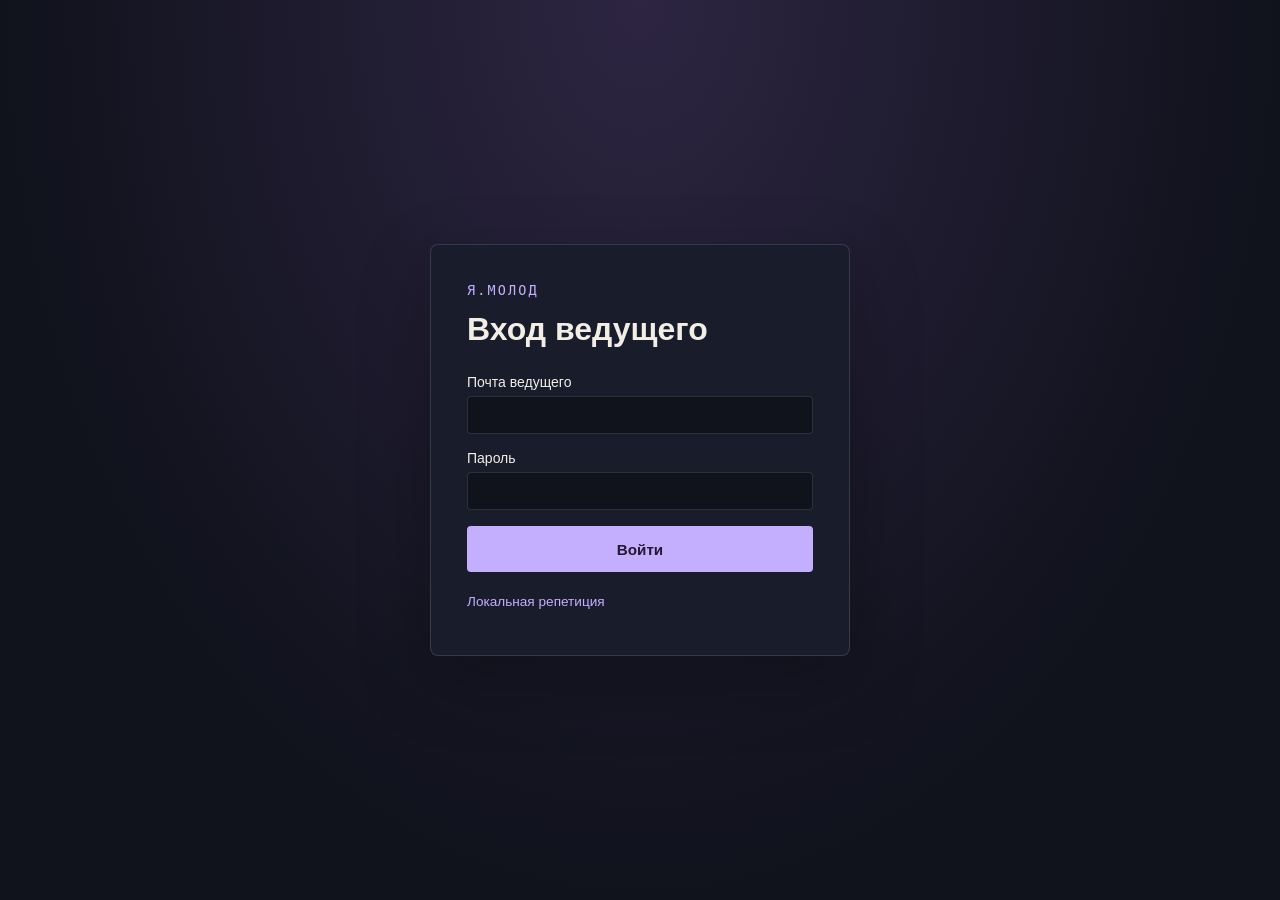
<file: index.html>
<!doctype html>
<html lang="ru">
<head>
  <meta charset="utf-8">
  <meta name="viewport" content="width=device-width, initial-scale=1">
  <meta name="theme-color" content="#10121e">
  <title>Я.МОЛОД — доступ открыт?</title>
  <link rel="icon" href="data:image/svg+xml,%3Csvg xmlns='http://www.w3.org/2000/svg' viewBox='0 0 32 32'%3E%3Crect width='32' height='32' rx='8' fill='%23b6a1f2'/%3E%3Cpath d='M8 8h16v16H8z' fill='%2310121e'/%3E%3Cpath d='M12 12h8v4h-4v4h-4z' fill='%23b6a1f2'/%3E%3C/svg%3E">
  <link rel="stylesheet" href="styles.css">
  <link rel="stylesheet" href="network.css">
</head>
<body>
  <main id="host-entry" class="host-entry">
    <section class="host-entry-card" aria-labelledby="host-entry-title">
      <span class="eyebrow">Я.МОЛОД</span>
      <h1 id="host-entry-title" tabindex="-1">Вход ведущего</h1>
      <form id="host-login">
        <label>Почта ведущего<input id="host-email" type="email" autocomplete="username" required></label>
        <label>Пароль<input id="host-password" type="password" autocomplete="current-password" required></label>
        <button id="host-submit" class="primary-button" type="submit">Войти</button>
      </form>
      <button id="retry-room" class="primary-button" hidden>Повторить подключение</button>
      <p id="entry-status" role="status"></p>
      <button id="rehearse" class="text-button">Локальная репетиция</button>
    </section>
  </main>
  <div id="game-shell" class="game-shell" hidden>
    <header class="topbar">
      <a class="brand" href="./" aria-label="Я.МОЛОД — на старт"><span class="brand-symbol" aria-hidden="true">я</span> Я.МОЛОД<span class="brand-caption">ИНТЕРАКТИВНАЯ НОВЕЛЛА</span></a>
      <div class="tools">
        <span class="key-count" aria-label="Собрано 0 из 5 ключей"><span aria-hidden="true">⚿</span> <b id="key-count">0</b><span id="key-total">/ 5</span></span>
        <button class="icon-button" id="sound" aria-label="Отключить звук" aria-pressed="false" title="Звук">Звук вкл.</button>
        <button class="icon-button" id="fullscreen" title="Полный экран" aria-label="Полный экран">⛶</button>
        <button class="icon-button" id="host-logout" hidden>Выйти</button>
        <button class="icon-button" id="pause" hidden>Пауза</button>
      </div>
    </header>

    <main id="stage" class="stage" aria-label="Игровая сцена">
      <canvas id="world" width="960" height="540" aria-label="Пиксельный город"></canvas>
      <div class="vignette" aria-hidden="true"></div>
      <div id="location-tag" class="location-tag" hidden><span class="tiny-square"></span><span id="location-name"></span></div>

      <section id="start-screen" class="start-screen" aria-label="Начало игры" hidden>
        <div>
          <div class="eyebrow"><span class="tiny-square"></span> ОДИН ГОРОД. НОВАЯ ИСТОРИЯ.</div>
          <h1>ДОСТУП<br><span>ОТКРЫТ?</span></h1>
          <p class="intro">Иногда новый уровень<br>начинается за пределами комнаты.</p>
          <button id="start" class="primary-button" disabled>Начать историю <span aria-hidden="true">↵</span></button>
          <label class="quest-mode">Версия квеста
            <select id="quest-mode"><option value="5">Полная · 5 станций</option><option value="3">Сокращённая · 3 станции</option></select>
          </label>
        </div>
        <section id="room-info" aria-labelledby="room-title" hidden>
          <h2 id="room-title">Подключиться к игре</h2>
          <a id="room-link" target="_blank" rel="noopener" aria-label="Открыть страницу участника"><span id="room-qr" role="img" aria-label="QR-код для подключения к игре"></span></a>
          <p id="room-count" aria-live="polite"></p>
          <button id="copy-room" class="secondary-button">Скопировать ссылку</button>
          <p id="room-status" role="status"></p>
        </section>
      </section>

      <div id="fade" class="fade" aria-hidden="true"></div>
      <section id="title-card" class="title-card" hidden><p id="title-kicker" class="eyebrow"></p><h2 id="title-text"></h2><span class="title-line"></span></section>

      <section id="dialogue" class="dialogue" aria-label="Диалог" hidden>
        <div class="portrait-frame"><canvas id="portrait" width="96" height="96" aria-hidden="true"></canvas></div>
        <div class="dialogue-body"><div class="speaker-line"><h2 id="speaker"></h2><span id="thought-label">МЫСЛИ</span></div><p id="dialogue-text" aria-live="polite"></p></div>
        <button id="next-dialogue" class="advance" aria-label="Следующая реплика"><span id="advance-label">Далее</span> <kbd>ПРОБЕЛ</kbd></button>
      </section>

      <section id="poster" class="poster" hidden aria-label="Афиша квеста">
        <div class="eyebrow">МОЛОДЁЖНЫЙ ЦЕНТР</div><strong>Я.МОЛОД</strong><div class="poster-door" aria-hidden="true">?</div><h2 id="poster-quest">ПЯТЬ КЛЮЧЕЙ.<br>ШЕСТАЯ ДВЕРЬ.</h2><p>Пройди квест. Узнай, что внутри.</p><span class="poster-stamp">СЕГОДНЯ / ВХОД СВОБОДНЫЙ</span>
      </section>
      <section id="quest-doors" class="quest-doors" aria-label="Двери и ячейки для ключей" hidden></section>
      <section id="key-award" class="title-card" role="status" hidden>
        <span class="award-icon" aria-hidden="true">⚿</span><h2>Первый ключ получен</h2>
      </section>
      <section id="station-task" class="vote-screen station-task" aria-labelledby="station-task-title" hidden>
        <h2 id="station-task-title"></h2><p id="station-task-description"></p>
        <output id="station-task-timer" aria-label="Оставшееся время"></output>
        <div id="rehearsal-task" hidden></div>
        <button id="station-task-next" class="primary-button" hidden>Продолжить <kbd>ПРОБЕЛ</kbd></button>
      </section>

      <section id="chat" class="chat" aria-label="Переписка с Соней" hidden>
        <header class="chat-header"><span class="chat-avatar">С</span><div><b>Соня</b><small>В сети</small></div><span class="chat-menu" aria-hidden="true">···</span></header>
        <div class="chat-date">Сегодня</div><div id="chat-messages" class="chat-messages" aria-live="polite"></div>
        <button id="next-chat" class="chat-next">Продолжить <kbd>ПРОБЕЛ</kbd></button>
      </section>

      <section id="vote" class="vote-screen" aria-label="Прими решение" hidden>
        <span class="eyebrow">ПЕРВЫЙ ВЫБОР</span><h2>Прими решение</h2>
        <div class="vote-clock"><span id="vote-seconds">30</span><span class="vote-unit">СЕКУНД</span></div><div class="vote-track"><div id="vote-progress"></div></div>
        <p id="vote-hint" class="vote-hint" role="status"></p>
        <fieldset id="vote-controls" aria-label="Управление выбором" hidden>
          <button class="secondary-button" data-choice="accept" aria-pressed="false">А · Пойти с Соней</button>
          <button class="secondary-button" data-choice="decline" aria-pressed="false">Б · Отправиться домой</button>
          <button id="vote-finish" class="secondary-button">Завершить отсчёт</button>
        </fieldset>
        <button id="vote-next" class="primary-button" hidden>Продолжить <kbd>ПРОБЕЛ</kbd></button>
      </section>

      <section id="ending" class="ending" hidden><div class="eyebrow">МЕДИАЛАБ ПРОЙДЕН</div><h2>Первый ключ<br><em>у вас.</em></h2><p id="ending-station"></p><button id="replay" class="primary-button">Пройти ещё раз</button></section>
      <div id="pause-overlay" class="pause-overlay" hidden><span>ПАУЗА</span><p>История подождёт.</p><button id="resume" class="secondary-button">Продолжить</button></div>
      <p id="network-status" role="status" hidden></p>
      <div id="error" class="error-panel" role="alert" hidden><h2>Не удалось продолжить историю</h2><p id="error-message"></p><button id="error-reload" class="secondary-button">На старт</button></div>
    </main>

    <footer class="footer"><div><span class="chapter-index" id="chapter-index">00</span><span id="chapter-name">ДО НАЧАЛА ИСТОРИИ</span></div><span id="control-hint">Новая история ближе, чем кажется</span><span class="footer-mark">ДОСТУП ОТКРЫТ?</span></footer>
  </div>

  <noscript>Для игры необходим JavaScript. Включите его в настройках браузера.</noscript>
  <script type="module" src="src/main.js"></script>
</body>
</html>
</file>
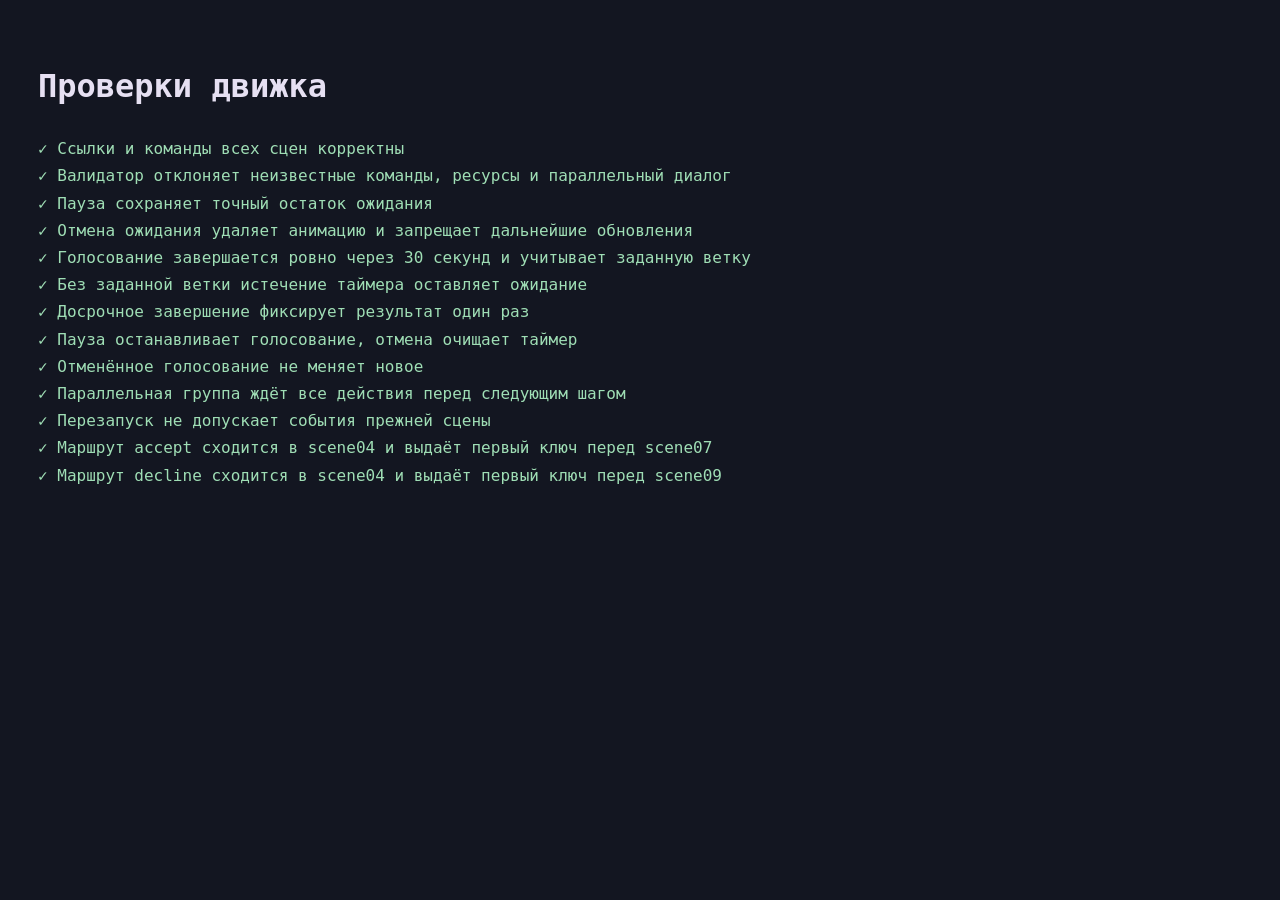
<file: tests/index.html>
<!doctype html><html lang="ru"><meta charset="utf-8"><title>Проверки движка</title><style>body{background:#131621;color:#e6e0f2;font:16px monospace;padding:30px;line-height:1.7}.pass{color:#9fdeb5}.fail{color:#ff9b97}</style><h1>Проверки движка</h1><div id="results"></div><script type="module" src="engine.test.js"></script></html>
</file>
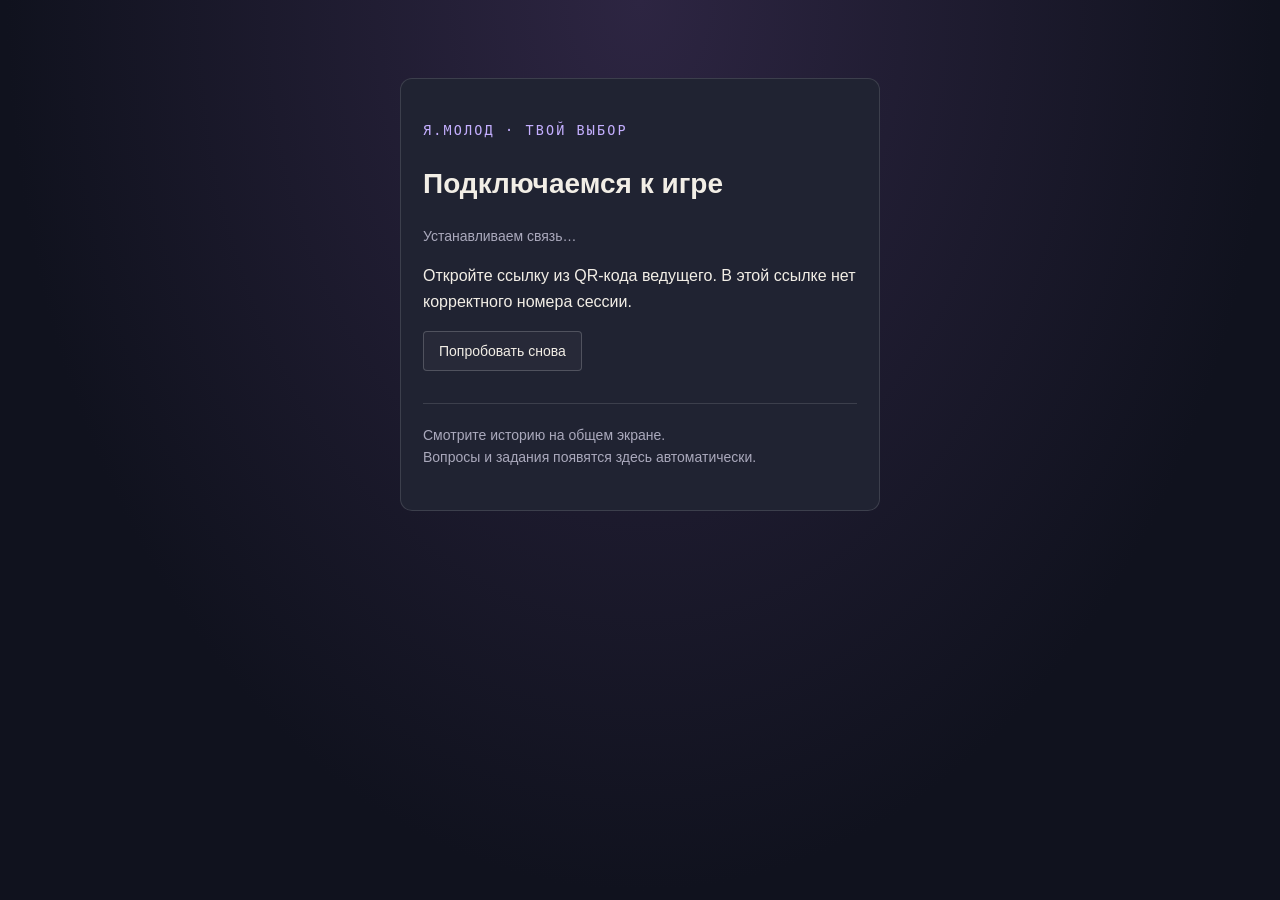
<file: join.html>
<!doctype html>
<html lang="ru">
<head>
  <meta charset="utf-8">
  <meta name="viewport" content="width=device-width, initial-scale=1">
  <meta name="theme-color" content="#10121e">
  <title>Я.МОЛОД — участник</title>
  <link rel="icon" href="data:,">
  <link rel="stylesheet" href="styles.css">
  <link rel="stylesheet" href="network.css">
</head>
<body class="participant-page">
  <main class="participant-card">
    <p class="eyebrow">Я.МОЛОД · ТВОЙ ВЫБОР</p>
    <h1 id="participant-title">Подключаемся к игре</h1>
    <p id="connection-status" role="status">Устанавливаем связь…</p>
    <section id="participant-quest" aria-label="Прогресс команды" hidden>
      <p class="eyebrow">Прогресс команды</p><strong id="participant-progress"></strong>
      <p id="participant-station"></p>
    </section>
    <section id="participant-poll" hidden>
      <p id="participant-timer" class="participant-timer"></p>
      <div id="participant-options" class="participant-options"></div>
    </section>
    <section id="participant-task" aria-label="Мини-игра" hidden>
      <output id="participant-task-timer" aria-label="Оставшееся время"></output>
      <div id="participant-editor"></div>
    </section>
    <p id="participant-status" role="status" aria-live="polite"></p>
    <button id="join-retry" class="secondary-button" hidden>Попробовать снова</button>
    <p class="participant-note">Смотрите историю на общем экране.<br>Вопросы и задания появятся здесь автоматически.</p>
  </main>
  <noscript>Для участия включите JavaScript.</noscript>
  <script type="module" src="src/participant.js"></script>
</body>
</html>
</file>
<file: styles.css>
@font-face{font-family:LocalMono;src:local("Cascadia Code"),local("Consolas");font-display:swap}
:root{color-scheme:dark;--bg:#10121c;--panel:#191c2b;--text:#f2eee6;--muted:#aaa9bc;--accent:#c4afff;--orange:#efb078;--border:#ffffff20;font-family:Arial,Helvetica,sans-serif;font-size:16px}
*{box-sizing:border-box}body{margin:0;background:var(--bg);color:var(--text)}button,a{-webkit-tap-highlight-color:transparent}button{font:inherit;color:inherit;cursor:pointer}button:disabled{cursor:default;opacity:.4}button:focus-visible,a:focus-visible{outline:3px solid var(--orange);outline-offset:4px}button{transition:background .16s,border-color .16s,transform .16s}button:hover:not(:disabled){filter:brightness(1.13)}[hidden]{display:none!important}kbd{font-family:LocalMono,monospace;font-size:.7rem;letter-spacing:.05em;border:1px solid #ffffff30;border-radius:4px;padding:4px 6px;color:var(--muted)}
.game-shell{min-height:100dvh;display:flex;flex-direction:column;align-items:center;padding:0 32px}.topbar{width:100%;height:76px;flex:none;display:flex;align-items:center;justify-content:space-between;gap:16px}.brand{font-size:1.1rem;font-weight:900;letter-spacing:.04em;display:flex;align-items:center;gap:10px;text-decoration:none;color:var(--text)}.brand-symbol{background:var(--accent);color:var(--bg);width:29px;height:29px;display:grid;place-items:center;font-size:1.5rem;border-radius:5px;line-height:1}.brand-caption{font-family:LocalMono,monospace;font-weight:400;color:var(--muted);font-size:.65rem;letter-spacing:.13em;margin-left:20px}.tools{display:flex;align-items:center;gap:8px}.key-count{display:flex;align-items:center;gap:9px;margin-right:20px;font-size:.85rem}.key-count>span:first-child{color:var(--orange);font-size:1.8rem}.key-count>span:last-child{color:var(--muted)}.icon-button{background:transparent;border:1px solid transparent;border-radius:6px;padding:8px 10px;color:#d0cbdc;font-size:.85rem}.icon-button:hover{background:#ffffff0a;border-color:var(--border)}#fullscreen{font-size:1.3rem;padding:3px 10px}
.stage{position:relative;width:min(100%,calc((100dvh - 132px)*16/9));aspect-ratio:16/9;flex:none;margin:auto 0;isolation:isolate;overflow:hidden;background:#191c2c;border:1px solid #ffffff14;box-shadow:0 24px 70px #0004;container-type:inline-size}#world{display:block;width:100%;height:100%;image-rendering:pixelated}.vignette{position:absolute;inset:0;pointer-events:none;background:radial-gradient(ellipse at 55% 40%,transparent 30%,#0b0c1940 100%);z-index:1}.location-tag{position:absolute;left:3%;top:5%;padding:10px 14px;background:#141725d9;display:flex;align-items:center;gap:9px;font-family:LocalMono,monospace;font-size:clamp(.7rem,1.1cqw,.95rem);letter-spacing:.07em;z-index:2;border:1px solid #ffffff15}.tiny-square{display:inline-block;background:var(--orange);width:6px;height:6px;flex-shrink:0}.eyebrow{font-family:LocalMono,monospace;font-size:clamp(.65rem,1.05cqw,.85rem);letter-spacing:.16em;font-weight:400;color:var(--accent)}
.start-screen{position:absolute;inset:0;z-index:3;padding:7% 6%;background:linear-gradient(90deg,#131725ed 0%,#151828c9 35%,#15182822 75%)}.start-screen .eyebrow{display:flex;align-items:center;gap:10px;color:#d4c6ef}.start-screen h1{font-size:clamp(2rem,7.4cqw,7.2rem);letter-spacing:-.055em;line-height:1.03;margin:5% 0 3%;font-weight:900}.start-screen h1 span{color:var(--accent)}.intro{font-size:clamp(.8rem,1.55cqw,1.3rem);line-height:1.6;color:#c4c3d2;margin:0 0 4%}.primary-button{border:0;background:var(--accent);color:#211a33;min-height:46px;padding:14px 22px;font-size:.95rem;font-weight:700;border-radius:4px;display:inline-flex;justify-content:center;align-items:center;gap:32px}.primary-button:hover{background:#d1c0ff;transform:translateY(-1px)}.primary-button span{font-size:1.3rem}.start-footnote{margin-top:16px;font-size:clamp(.65rem,.95cqw,.8rem);color:#aaa5bc}.edition{position:absolute;right:4%;bottom:6%;font-family:LocalMono,monospace;font-size:.75rem;letter-spacing:.14em}.edition span{color:var(--orange);margin:0 8px}.fade{position:absolute;inset:0;background:#0d1019;opacity:0;pointer-events:none;z-index:5}.title-card{position:absolute;inset:0;z-index:6;display:flex;align-items:center;justify-content:center;flex-direction:column;background:#0d1019}.title-card h2{font-size:clamp(1.4rem,3.8cqw,3rem);font-weight:500;margin:20px;text-align:center}.title-line{width:48px;height:3px;background:var(--orange);margin-top:20px}
.dialogue{position:absolute;left:3%;right:3%;bottom:5%;z-index:8;display:flex;min-height:26%;background:#171a29f5;border:1px solid #9d8fc05c;box-shadow:0 8px 32px #0005;padding:2%;gap:2%;border-radius:5px}.portrait-frame{width:10%;aspect-ratio:1;align-self:flex-start;border:1px solid #ffffff14;background:#37324c;flex-shrink:0;image-rendering:pixelated}.portrait-frame canvas{width:100%;height:100%;display:block}.dialogue-body{padding:0 0 22px;flex:1}.speaker-line{display:flex;align-items:center;gap:15px;margin-bottom:10px}.speaker-line h2{font-size:clamp(.8rem,1.5cqw,1.2rem);margin:0;color:var(--accent)}#thought-label{font-size:.6rem;font-family:LocalMono,monospace;letter-spacing:.14em;color:#a9a2b8}#dialogue-text{margin:0;font-size:clamp(.8rem,1.65cqw,1.4rem);line-height:1.5;max-width:98%;white-space:pre-line}.advance{position:absolute;right:2%;bottom:10px;border:0;background:transparent;color:var(--muted);font-size:.7rem;display:flex;align-items:center;gap:12px}.advance:hover{color:white}.advance kbd{font-size:.6rem}
.poster{position:absolute;z-index:4;right:9%;top:8%;width:27%;padding:3%;background:#c3b0f2;color:#251b39;border:5px solid #211a30;transform:rotate(3deg);box-shadow:12px 12px #1118}.poster .eyebrow{color:#44365d;font-size:.65rem;letter-spacing:.08em}.poster strong{font-size:clamp(1rem,3cqw,2.6rem);display:block;margin-top:8px;letter-spacing:-.05em}.poster h2{font-size:clamp(.85rem,1.8cqw,1.7rem);line-height:1.1}.poster p{font-size:clamp(.6rem,1cqw,.85rem)}.poster-door{width:36%;height:70px;background:#342545;color:#f4b96f;display:grid;place-items:center;font-size:2.8rem;margin:15px auto;border:6px solid #66517c;box-shadow:6px 6px #a086cd}.poster-stamp{font-family:LocalMono,monospace;font-size:.55rem;border-top:1px solid #33224455;padding-top:10px;display:block}
.chat{position:absolute;z-index:9;top:5%;bottom:5%;left:28%;width:44%;background:#20232e;border:1px solid #ffffff25;border-radius:12px;box-shadow:0 15px 70px #0009;display:flex;flex-direction:column;padding:2%}.chat-header{display:flex;align-items:center;gap:10px;border-bottom:1px solid #ffffff15;padding-bottom:12px}.chat-avatar{display:grid;place-items:center;background:#66538c;border-radius:50%;width:35px;height:35px}.chat-header b{font-size:.95rem}.chat-header small{display:block;color:#aeb3c3;font-size:.65rem;margin-top:3px}.chat-menu{margin-left:auto}.chat-date{font-size:.65rem;color:#aeb3c3;text-align:center;padding:12px}.chat-messages{overflow:auto;display:flex;flex-direction:column;gap:8px;flex:1;scrollbar-width:thin}.bubble{background:#353949;border-radius:10px;padding:10px 12px;max-width:92%;align-self:flex-start;font-size:clamp(.7rem,1.15cqw,1rem);line-height:1.4}.bubble.self{background:#55487e;align-self:flex-end}.bubble canvas{display:block;width:100%;max-width:270px;image-rendering:pixelated;margin-top:8px}.chat-next{border:0;background:transparent;text-align:right;padding:12px 0 0;font-size:.7rem;color:var(--muted)}.chat-next kbd{font-size:.55rem;margin-left:5px}
.vote-screen{position:absolute;inset:0;z-index:9;background:#10131bd9;display:flex;align-items:center;justify-content:center;flex-direction:column;backdrop-filter:blur(2px)}.vote-screen h2{font-size:clamp(1.6rem,4.6cqw,4rem);margin:18px 0 10px;font-weight:500;letter-spacing:-.04em}.vote-screen>p{color:#bbb5cd;font-size:clamp(.7rem,1.2cqw,1rem)}.vote-clock{display:flex;align-items:center;flex-direction:column;margin:20px 0 15px}#vote-seconds{font-family:LocalMono,monospace;font-size:clamp(2.4rem,7cqw,6rem);color:var(--accent);line-height:1}.vote-unit{font-family:LocalMono,monospace;font-size:.6rem;letter-spacing:.2em;color:var(--muted);margin-top:10px}.vote-track{height:3px;width:26%;background:#ffffff20}#vote-progress{height:100%;width:100%;background:var(--accent)}.vote-hint{min-height:1.5em;margin-top:20px!important}.ending{position:absolute;inset:0;z-index:8;padding:8%;background:linear-gradient(90deg,#101522ed,#101522b0 50%,#10152211)}.ending h2{font-size:clamp(2rem,5.8cqw,5rem);letter-spacing:-.04em;line-height:1.1;margin:24px 0}.ending em{font-style:normal;color:var(--accent)}.ending p{color:#c4c3d2;font-size:clamp(.8rem,1.5cqw,1.2rem);line-height:1.6}.ending-note{display:block;color:var(--muted);font-size:.75rem;margin:20px 0}.pause-overlay{position:absolute;inset:0;z-index:12;background:#11131cdd;display:flex;align-items:center;justify-content:center;flex-direction:column;backdrop-filter:blur(4px)}.pause-overlay>span{letter-spacing:.25em;font-size:2rem;color:var(--accent)}.pause-overlay>p{color:var(--muted)}.error-panel{position:absolute;z-index:20;inset:15%;background:#261f2c;border:1px solid #ec958e;padding:30px}.error-panel p{overflow-wrap:anywhere}
.footer{height:56px;width:100%;display:flex;align-items:center;justify-content:space-between;flex:none;font-family:LocalMono,monospace;font-size:.65rem;letter-spacing:.08em;color:#918b9e;gap:12px}.footer>div{display:flex;align-items:center;gap:12px}.chapter-index{border:1px solid #ffffff20;padding:4px 6px;color:var(--accent);font-size:.65rem}.footer-mark{font-size:.6rem;color:#777286}.secondary-button{background:#ffffff08;border:1px solid #ffffff30;border-radius:4px;padding:11px 15px;font-size:.85rem}.text-button{border:0;background:none;color:var(--accent);padding:10px 0;font-size:.85rem}
@media(min-width:1800px){.game-shell{padding:0 48px}.topbar{height:90px}.footer{height:64px}.stage{width:min(100%,calc((100dvh - 154px)*16/9))}}
@media(max-width:800px){.game-shell{padding:0 12px}.topbar{height:60px}.brand-caption,.footer-mark{display:none}.key-count{margin-right:4px}.tools{gap:0}.icon-button{padding:7px;font-size:.7rem}.brand{font-size:.9rem}.stage{width:min(100%,calc((100dvh - 104px)*16/9))}.footer{height:44px;font-size:.5rem}.start-screen{padding:5%}.start-screen h1{margin:4% 0 3%}.start-footnote,.edition{display:none}.primary-button{min-height:34px;padding:10px 14px;font-size:.75rem}.intro{margin-bottom:3%}.dialogue{bottom:3%;min-height:29%;padding:2%}.dialogue-body{padding-bottom:18px}.speaker-line{margin-bottom:5px}.advance{bottom:5px;font-size:.6rem}.advance kbd{font-size:.5rem}.chat{left:20%;width:60%;padding:2%}.chat-header{padding-bottom:6px}.chat-date{padding:5px}.bubble{padding:6px 9px}.bubble canvas{max-width:180px}.poster{width:29%;padding:2%;right:6%}.poster-door{height:45px;margin:8px auto;font-size:1.8rem}.poster-stamp{font-size:.4rem}.vote-clock{margin:8px}.vote-screen h2{margin:10px 0 0}.vote-hint{margin-top:10px!important}.ending{padding:5%}.ending h2{margin:14px 0}.ending-note{margin:10px 0;font-size:.6rem}}
@media(max-width:550px) and (orientation:portrait){.brand-symbol{display:none}.tools .key-count{display:none}.game-shell{justify-content:center}.stage{width:100%;aspect-ratio:3/4}.stage #world{height:100%;object-fit:cover}.start-screen{padding:15% 7%;background:linear-gradient(90deg,#131725ee,#15182870)}.start-screen h1{font-size:13cqw;margin:12% 0 7%}.eyebrow{font-size:.6rem}.intro{font-size:4cqw;margin-bottom:10%}.start-footnote{display:block;font-size:.6rem}.dialogue{bottom:3%;min-height:34%;padding:4%}.portrait-frame{width:17%}.dialogue-body{padding-bottom:25px}#dialogue-text{font-size:3.8cqw}.speaker-line h2{font-size:3.8cqw}#thought-label{font-size:.45rem}.speaker-line{gap:6px}.chat{left:5%;width:90%;top:6%;bottom:6%;padding:5%}.bubble{font-size:.8rem}.poster{width:60%;right:15%;top:12%;padding:6%}.poster h2{font-size:1.3rem}.poster strong{font-size:2rem}.poster-door{height:70px}.poster p{font-size:.7rem}.vote-screen h2{font-size:8cqw}.vote-screen>p{text-align:center;max-width:80%}#vote-seconds{font-size:20cqw}.vote-clock{margin:24px}.vote-track{width:50%}.ending{padding:15% 8%;background:#101522ce}.ending h2{font-size:12cqw}.ending p{font-size:1rem}.ending-note{margin:25px 0}.footer #control-hint{display:none}.location-tag{max-width:90%;font-size:.6rem}.title-card h2{font-size:1.6rem}}
/* Narrative and interactive text remains readable on projection and narrow screens. */
.bubble{font-size:clamp(1rem,1.25cqw,1.1rem)}
.chat{left:24%;width:52%}
.chat-header b{font-size:1rem}
.chat-header small,.chat-next{font-size:.875rem}
.speaker-line h2{font-size:clamp(1rem,1.5cqw,1.2rem)}
.location-tag{font-size:clamp(.875rem,1.1cqw,.95rem)}
.poster p{font-size:.875rem}.secondary-button,.icon-button{font-size:.875rem}
@media(max-width:800px){.chat{left:15%;width:70%}.location-tag{font-size:.75rem}}
@media(max-width:550px) and (orientation:portrait){.chat{left:5%;width:90%}.bubble{font-size:1rem}#dialogue-text{font-size:1rem}.speaker-line h2{font-size:1rem}.tools .icon-button{font-size:.75rem}.location-tag{font-size:.75rem}}
@media(prefers-reduced-motion:reduce){button{transition:none}}
.vote-screen{padding:12px;overflow:auto;justify-content:safe center;text-align:center}
.quest-mode{display:flex;align-items:center;flex-wrap:wrap;gap:6px 10px;margin-top:12px;color:var(--muted);font-size:.8rem}
.quest-mode select{background:var(--panel);color:var(--text);border:1px solid var(--border);border-radius:4px;padding:7px;font:inherit}
.quest-doors{position:absolute;z-index:7;inset:14% 8% auto;display:flex;justify-content:center;gap:clamp(4px,1.7cqw,20px);padding:2%;border:1px solid var(--border);border-radius:6px;background:#171a29ed}
.quest-slot{width:min(13cqw,104px);min-width:0;display:grid;justify-items:center;gap:clamp(4px,1cqw,12px);color:var(--accent)}
.quest-door{width:100%;aspect-ratio:2/3;display:grid;place-items:center;border:clamp(2px,.5cqw,6px) solid #8171a4;border-bottom-width:2px;background:#332849;font-size:clamp(1rem,3.5cqw,3rem)}
.quest-socket{width:66%;text-align:center;border:1px solid #a68ac26b;border-radius:5px;background:#231f31;font-size:clamp(.8rem,2cqw,1.6rem)}
.quest-slot.secret .quest-door{color:#ead0a2;background:#241d34;border-color:#66577e;box-shadow:0 0 12px #af91ed46}
.quest-doors[data-highlight=all] .quest-slot:not(.secret){animation:door-glow .65s ease both;animation-delay:calc(var(--door-index)*.16s)}
.quest-doors[data-highlight=secret] .secret{animation:door-glow .85s ease;color:var(--orange)}
.award-icon{display:grid;place-items:center;width:clamp(64px,16cqw,160px);aspect-ratio:1;border:2px solid #efb07884;border-radius:50%;font-size:clamp(2.6rem,10cqw,7rem);color:var(--orange);background:#2c213e;box-shadow:0 0 42px #efb0784d;animation:award-in .55s ease-out both}
@keyframes door-glow{50%{filter:brightness(1.8) drop-shadow(0 0 10px #c4afff)}}
@keyframes award-in{from{opacity:0;transform:scale(.58) translateY(18px)}to{opacity:1;transform:scale(1) translateY(0)}}
.station-task{justify-content:safe center;gap:8px}
.station-task:has(#rehearsal-task:not([hidden])){justify-content:flex-start}
#station-task-timer,#participant-task-timer{font-variant-numeric:tabular-nums;font-size:clamp(1.25rem,4cqw,3rem);color:var(--accent)}
#rehearsal-task{width:min(100%,540px);text-align:left}
@media(prefers-reduced-motion:reduce){.quest-slot,.award-icon{animation:none!important}}
#vote-controls{display:flex;justify-content:center;flex-wrap:wrap;gap:8px;border:0;margin:0;padding:0;min-width:0;max-width:100%}
#vote-controls button[aria-pressed=true]{border-color:var(--accent);background:#b89af71a}
#network-status{position:absolute;z-index:13;bottom:3%;left:4%;right:4%;margin:0;padding:8px 12px;background:var(--panel);border:1px solid var(--border);text-align:center;font-size:.8rem}
@container(max-width:600px){
  .vote-screen h2{margin:6px 0 0}
  .vote-screen .vote-clock{margin:8px 0}
  #vote-seconds{font-size:clamp(2rem,9cqw,3rem)}
  .vote-hint{margin:8px 0!important}
  #vote-controls button{padding:7px 9px;font-size:.75rem}
}
</file>
<file: network.css>
.host-entry{min-height:100dvh;display:grid;place-items:center;padding:24px 16px;background:radial-gradient(ellipse at top,#2d2542,var(--bg) 70%)}
.host-entry-card{width:min(100%,420px);padding:clamp(20px,6vw,36px);background:var(--panel);border:1px solid var(--border);border-radius:8px;box-shadow:0 24px 70px #0004}
.host-entry-card h1{margin:12px 0 26px;font-size:clamp(1.6rem,6vw,2rem)}
.host-entry-card label{display:block;font-size:.875rem;margin:0 0 16px}
.host-entry-card input{display:block;width:100%;margin-top:6px;padding:10px;background:var(--bg);color:var(--text);border:1px solid var(--border);border-radius:4px;font:inherit}
.host-entry-card input:focus-visible{outline:2px solid var(--accent);outline-offset:2px}
.host-entry-card .primary-button{width:100%}
#entry-status,#room-status{font-size:.8rem;line-height:1.4;color:var(--muted)}
#entry-status:empty,#room-status:empty{display:none}
#rehearse{margin-top:12px}
.start-screen:has(#room-info:not([hidden])){display:grid;grid-template-columns:minmax(0,1fr) auto;align-items:center;gap:3%;padding-top:0;padding-right:0;padding-bottom:clamp(8px,2cqw,24px);overflow:auto}
#room-info{text-align:center;align-self:start;justify-self:end;color:var(--text);background:#171a29f5;border:1px solid var(--border);border-radius:8px 0 8px 8px;padding:clamp(8px,1.5cqw,18px);width:clamp(118px,24cqw,286px)}
#room-title{font-size:clamp(.8rem,2cqw,1.2rem);margin:0 0 8px}
#room-link{display:block;margin:auto;width:min(100%,250px)}
#room-qr{display:block;background:white;border-radius:4px;overflow:hidden}
#room-qr svg{display:block;width:100%;height:auto}
#room-count{font-size:.8rem;color:var(--muted);margin:8px 0}
#room-status{margin:6px 0 0;max-width:26ch}
@container(max-width:700px){#copy-room{font-size:.7rem;padding:6px 8px}}
@media(max-width:550px) and (orientation:portrait){
  .start-screen:has(#room-info:not([hidden])) h1{font-size:9cqw;margin:8% 0 4%}
  .start-screen:has(#room-info:not([hidden])) .intro{font-size:.8rem;margin-bottom:4%}
  .start-screen:has(#room-info:not([hidden])) .start-footnote{margin-top:8px}
  #room-info{width:clamp(112px,36cqw,170px)}
}
.participant-page{display:block;min-height:100dvh;height:auto;overflow:auto;padding:24px 16px;background:radial-gradient(ellipse at top,#2d2542,#10121e 70%)}
.participant-card{width:min(100%,480px);margin:6vh auto;padding:28px 22px;background:#202332;border:1px solid var(--border);border-radius:12px}
.participant-card h1{font-size:1.75rem;line-height:1.25;margin:24px 0}
.participant-card p{line-height:1.6}
#connection-status,.participant-note{color:var(--muted);font-size:.875rem}
.participant-options button{display:block;width:100%;text-align:left;min-height:64px;margin:14px 0;padding:18px;border:1px solid var(--border);border-radius:6px;background:#ffffff08;font:inherit}
.participant-options button[aria-pressed=true]{border-color:var(--accent);background:#b89af725}
.participant-timer{font-size:1.5rem;color:var(--accent);font-variant-numeric:tabular-nums}
.participant-note{margin-top:32px;border-top:1px solid var(--border);padding-top:20px}
#participant-status{min-height:3em}
#participant-quest{padding:12px 16px;border:1px solid var(--border);border-radius:8px;background:#161a2b}
#participant-quest .eyebrow{margin:0 0 6px}
#participant-progress{font-size:1.75rem;color:var(--accent)}
#participant-station{margin:6px 0 0}
.video-editor{min-inline-size:0;margin:12px 0 0;padding:12px;border:1px solid var(--border);border-radius:8px}
.video-editor legend{font-weight:700;color:var(--accent);padding:0 6px}
.video-editor h3{font-size:.95rem;margin:14px 0 8px}
.video-editor h3 small{font-weight:400;color:var(--muted)}
.video-brief{font-size:.9rem;margin:4px 0 12px}
.video-feedback:not(:empty){padding:8px 12px;color:var(--accent);background:#2e2842;border-radius:5px}
.video-mentor{margin:0;padding:10px;border-left:3px solid #9bddcd;background:#17312f;font-size:.9rem}
.video-mentor p{margin:3px 0 0}
.video-frames,.video-timeline{display:grid;grid-template-columns:repeat(2,minmax(0,1fr));gap:6px}
.video-frames button{min-height:44px;padding:7px 3px}
.video-slot{min-width:0;display:flex;flex-direction:column;justify-content:space-between;border:1px dashed #c4afff68;background:#171a29;border-radius:5px;padding:6px;text-align:center}
.video-slot-name{padding:4px 2px;font-size:.78rem}
.video-draggable{cursor:grab;touch-action:none;user-select:none}
.video-slot-controls{display:grid;grid-template-columns:repeat(3,minmax(0,1fr));gap:2px}
.video-slot-controls button{min-height:34px;padding:0;background:#29283d;border:1px solid var(--border);border-radius:3px}
.video-titles{display:grid;gap:6px}
.video-titles label{display:flex;align-items:center;gap:6px;min-height:34px;font-size:.875rem}
.video-titles input{accent-color:var(--accent)}
.video-actions{display:flex;flex-wrap:wrap;gap:8px;margin-top:12px}
@media(min-width:430px){
  .video-frames{grid-template-columns:repeat(3,minmax(0,1fr))}
  .video-timeline{grid-template-columns:repeat(4,minmax(0,1fr))}
}
</file>
